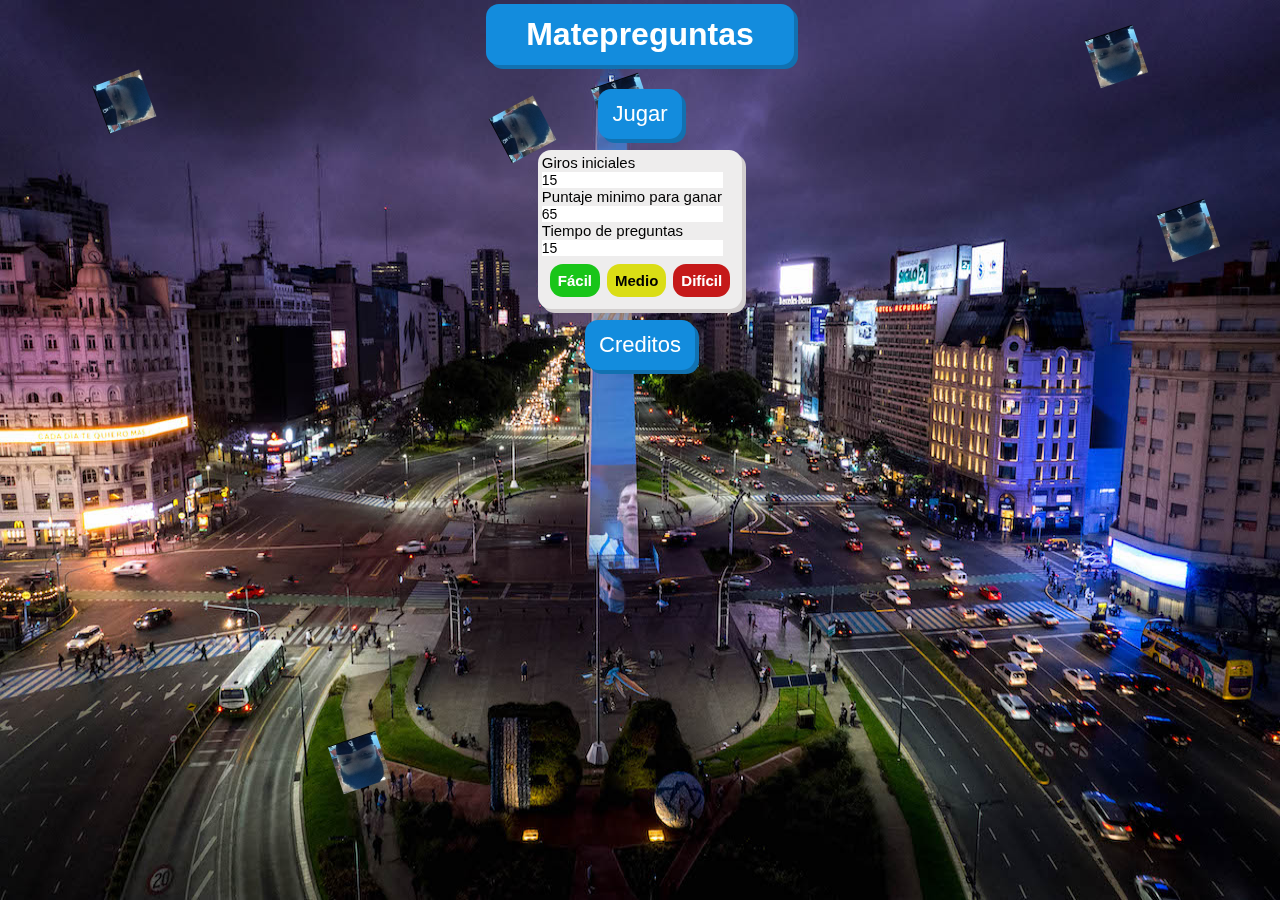
<file: index.html>
<!DOCTYPE html>
<html lang="en">
  <head>
    <meta charset="UTF-8" />
    <meta name="viewport" content="width=device-width, initial-scale=1.0" />
    <title>Matepreguntas - inicio</title>
    <link rel="stylesheet" href="./css/style.css" />
    <link rel="icon" type="image/jpg" href="./favicon.jpg" />
    <link rel="shortcut icon" type="image/jpg" href="./favicon.jpg" />
    <link rel="favicon" type="image/jpg" href="./favicon.jpg" />
    <script src="./js/Entitiy.js"></script>
  </head>
  <body>
    <img src="./img/background.jpg" alt="fondo" class="background" />
    <canvas class="background-canvas" id="backgroundCanvas"></canvas>
    <div class="title-container">
      <h1 class="title">Matepreguntas</h1>
    </div>

    <div class="play-container">
      <button class="play" onclick='window.location.replace("/Matepreguntas-reforged/roulette.html")'>
        Jugar
      </button>
    </div>

    <div class="config-container">
      <label for="spins">Giros iniciales</label>
      <input type="number" name="spins" id="spins" value="15" />

      <label for="min-score">Puntaje minimo para ganar</label>
      <input type="number" name="min-score" id="minScore" value="65" />

      <label for="min-score">Tiempo de preguntas</label>
      <input type="number" name="time" id="time" value="15" />

      <div class="presets">
        <button class="easy" id="easy">Fácil</button>
        <button class="medium" id="medium">Medio</button>
        <button class="hard" id="hard">Difícil</button>
      </div>
    </div>

    <div class="credits-container">
      <button class="credits">Creditos</button>
      <div class="creditsContent">
        <p>Codigo: Nazareno cankar</p>
        <br />
        <p>Preguntas: Jose dratman</p>
        <br />
        <p>
          Menciones honorificas: Aaron suarez, Gonzalo williams, Bautista
          farias, Daniel pittorino
        </p>
      </div>
    </div>

    <script src="./js/background.js"></script>
    <script src="./js/setProperties.js"></script>
  </body>
</html>
</file>
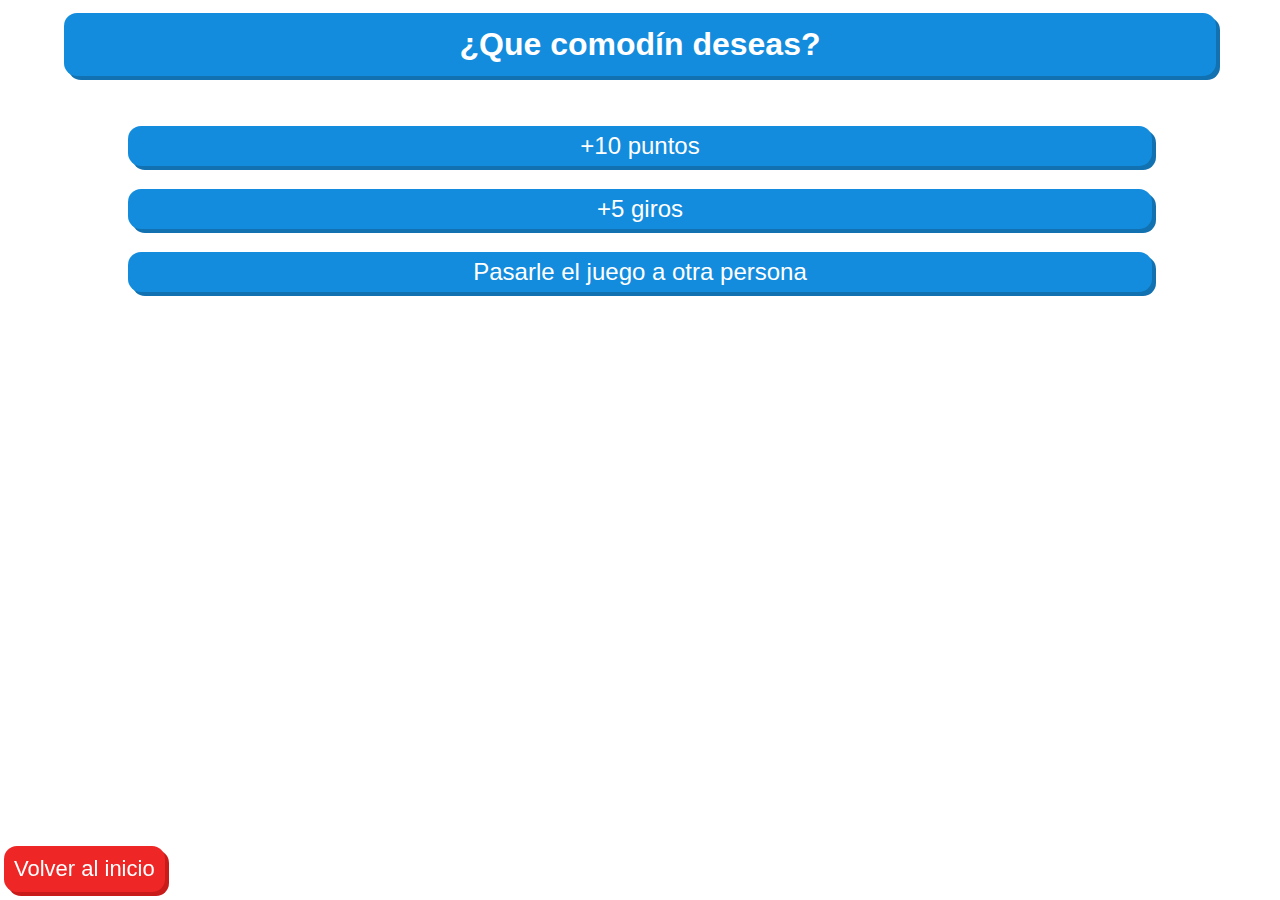
<file: c.html>
<!DOCTYPE html>
<html lang="en">
<head>
  <meta charset="UTF-8">
  <meta name="viewport" content="width=device-width, initial-scale=1.0">
  <title>Matepreguntas - preguntas</title>
  <link rel="stylesheet" href="./css/questions.css">
  <link rel="icon" type="image/jpg" href="./favicon.jpg" />
  <link rel="shortcut icon" type="image/jpg" href="./favicon.jpg" />
  <link rel="favicon" type="image/jpg" href="./favicon.jpg" />
</head>
<body>
  <h1 class="question" id="question"></h1>
  <div class="options-container" id="optionsContainer">
  </div>
  
  <button onclick="window.location.replace('/Matepreguntas-reforged')" class="goBack">Volver al inicio</button>

  <script src="./js/comodin.js"></script>
</body>
</html>
</file>
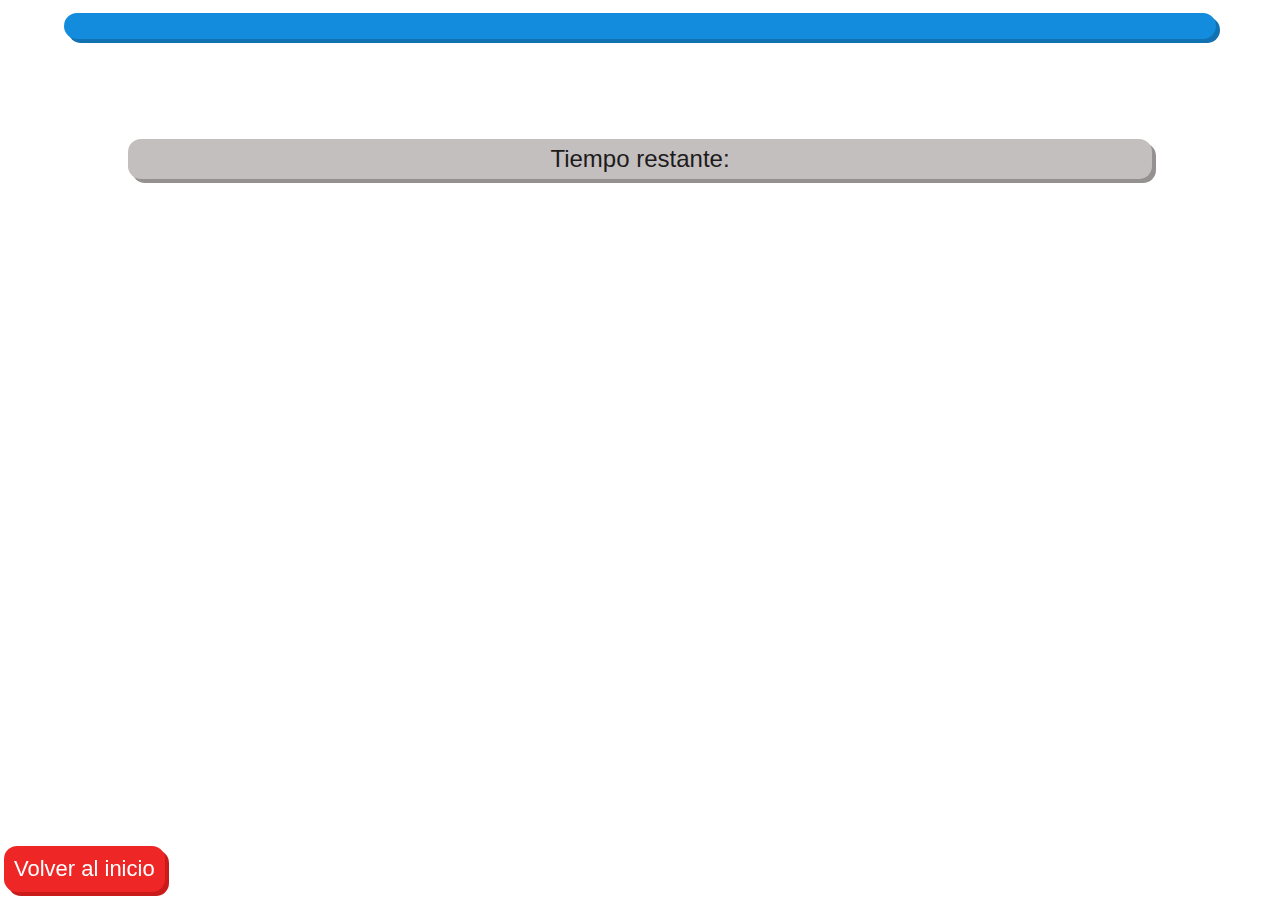
<file: questions.html>
<!DOCTYPE html>
<html lang="en">
  <head>
    <meta charset="UTF-8" />
    <meta name="viewport" content="width=device-width, initial-scale=1.0" />
    <title>Matepreguntas - preguntas</title>
    <link rel="stylesheet" href="./css/questions.css" />
    <link rel="icon" type="image/jpg" href="./favicon.jpg" />
    <link rel="shortcut icon" type="image/jpg" href="./favicon.jpg" />
    <link rel="favicon" type="image/jpg" href="./favicon.jpg" />
  </head>
  <body>
    <h1 class="question" id="question"></h1>
    <div class="options-container" id="optionsContainer"></div>
    <p class="time">Tiempo restante:</p>

    <button onclick="window.location.replace('/Matepreguntas-reforged')" class="goBack">
      Volver al inicio
    </button>

    <script src="./js/questions.js"></script>
  </body>
</html>
</file>
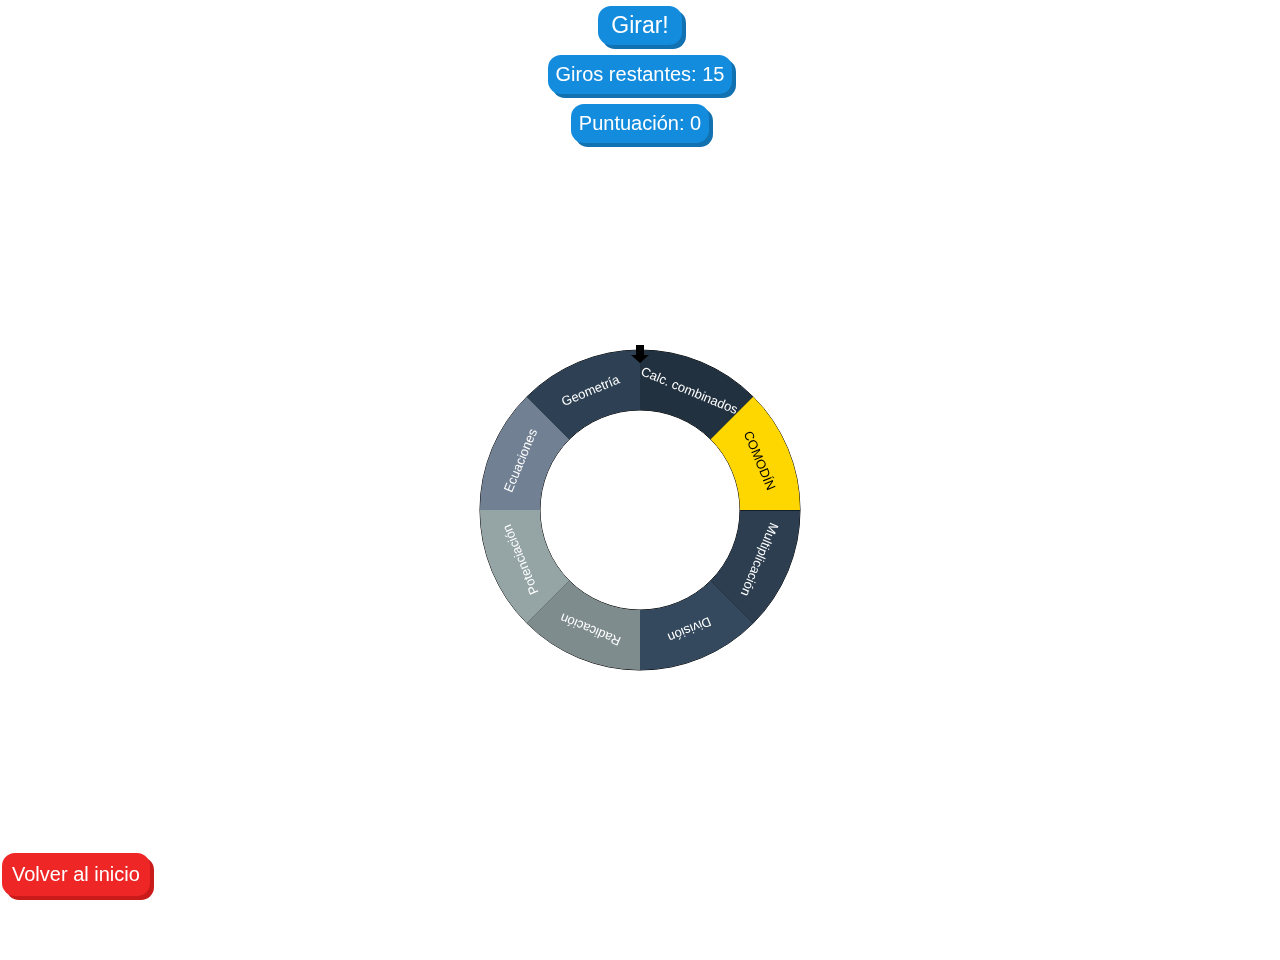
<file: roulette.html>
<!DOCTYPE html>
<html lang="en">
  <head>
    <meta charset="UTF-8" />
    <meta name="viewport" content="width=device-width, initial-scale=1.0" />
    <title>Matepreguntas - ruleta</title>
    <link rel="stylesheet" href="./css/roulette.css" />
    <link rel="icon" type="image/jpg" href="./favicon.jpg" />
    <link rel="shortcut icon" type="image/jpg" href="./favicon.jpg" />
    <link rel="favicon" type="image/jpg" href="./favicon.jpg" />
  </head>
  <body>
    <button class="spin" id="spinBtn">Girar!</button>
    <p class="spins" id="spins">Giros restantes:</p>
    <p class="score" id="score">Puntuación:</p>

    <canvas id="roulette" class="roulette"></canvas>

    <button onclick="window.location.replace('/Matepreguntas-reforged')" class="goBack">Volver al inicio</button>

    <script src="./js/roulette.js"></script>
  </body>
</html>
</file>
<file: css/style.css>
:root {
  --primary: rgb(19, 140, 221);
  --shadow-primary: rgb(17, 113, 177);

  --secondary: rgb(67, 26, 216);
  --shadow-secondary: rgb(47, 18, 151);
}

* {
  margin: 0;
  padding: 0;
  box-sizing: border-box;
  font-family: Arial, Helvetica, sans-serif;
  border: none;
  outline: none;
  transition: all 0.3s;
}

body {
  overflow: hidden;
}

.background-canvas {
  position: absolute;
  width: 100%;
  height: 100%;
  z-index: -1;
}

.background {
  position: absolute;
  width: 100%;
  height: 100%;
  animation: zoom infinite 20s;
  transform: scale(1);
  z-index: -2;
}

@keyframes zoom {
  0% {
    transform: scale(1);
  }

  50% {
    transform: scale(1.5);
  }

  100% {
    transform: scale(1);
  }
}

.title-container {
  display: flex;
  justify-content: center;
  margin-bottom: 20px;
}

.title {
  width: min-content;
  height: min-content;
  padding: 12px 40px;
  margin: 4px;
  border-radius: 13px;
  background-color: var(--primary);
  box-shadow: 4px 4px var(--shadow-primary);
  color: white;
}

.play-container, .credits-container {
  display: flex;
  align-items: center;
  flex-direction: column;
}

.play, .credits {
  background-color: var(--primary);
  box-shadow: 4px 4px var(--shadow-primary);
  color: white;
  font-size: 22px;
  width: min-content;
  height: min-content;
  padding: 12px 14px;
  border-radius: 13px;
  cursor: pointer;
}

.play:hover, .credits:hover {
  background-color: var(--secondary);
  box-shadow: 4px 4px var(--shadow-secondary);
  color: white;
}

.credits {
  margin-bottom: 8px;
}

.credits:hover + .creditsContent {
  transform: scale(1) rotate(360deg);
  opacity: 1;
}

.creditsContent {
  background-color: var(--primary);
  color: white;
  opacity: 0;
  transform: scale(0);
  z-index: -1;
  transition: all 0.5s;
  width: 400px;
  word-wrap: break-word;
  padding: 13px;
  border-radius: 13px;
}

.creditsContent > p {
  font-size: 15px;
}

.config-container {
  display: block;
  margin: 11px auto;
  border-radius: 13px;
  padding: 4px;
  font-size: 15px;
  background-color: rgb(238, 237, 237);
  box-shadow:4px 4px rgb(209, 205, 205);
  width: min-content;
}

.config-container > input {
  font-size: 14px;
}

.presets {
  margin: 8px;
  display: flex;
  flex-direction: row;
  gap: 7px;
}

.presets > button{
  font-size: 15px;
  padding: 8px;
  border-radius: 13px;
  cursor: pointer;
  font-weight: bold;
}

.easy, .hard {
  color: white;
}

.easy {
  background-color: rgb(25, 197, 25);
}

.medium {
  color: black;
  background-color: rgb(218, 221, 21);
}

.hard {
  background-color: rgb(197, 25, 25);
}
</file>
<file: css/questions.css>
:root {
  --primary: rgb(19, 140, 221);
  --shadow-primary: rgb(17, 113, 177);

  --secondary: rgb(67, 26, 216);
  --shadow-secondary: rgb(47, 18, 151);
}

* {
  margin: 0;
  padding: 0;
  box-sizing: border-box;
  font-family: Arial, Helvetica, sans-serif;
  border: none;
  outline: none;
  transition: all 0.1s;
}

.question {
  background-color: var(--primary);
  box-shadow: 4px 4px var(--shadow-primary);
  color: white;
  max-width: 90%;
  display: block;
  margin: 13px auto;
  margin-bottom: 50px;
  padding: 13px;
  border-radius: 13px;
  text-align: center;
  word-wrap: break-word;
}

.options-container {
  display: flex;
  flex-direction: column;
  gap: 23px;
}

.option {
  display: block;
  margin: 0 auto;
  font-size: 24px;
  width: 80%;
  padding: 6px;
  background-color: var(--primary);
  box-shadow: 4px 4px var(--shadow-primary);
  color: white;
  word-wrap: break-word;
  border-radius: 13px;
  cursor: pointer;
}

.goBack {
  background-color: rgb(238, 38, 38);
  box-shadow: 4px 4px rgb(202, 27, 27);

  color: white;
  font-size: 22px;
  padding: 10px;
  border-radius: 13px;
  position: fixed;
  bottom: 0;
  left: 0;
  margin: 8px 4px;
  cursor: pointer;
}

.goBack:hover {
  background-color: rgb(187, 27, 27);
  box-shadow: 4px 4px rgb(141, 7, 7);
}

.time {
  display: block;
  margin: 0 auto;
  font-size: 24px;
  width: 80%;
  padding: 6px;
  background-color: #c4bfbf;
  box-shadow: 4px 4px #969191;
  color: rgb(29, 27, 27);
  word-wrap: break-word;
  border-radius: 13px;
  cursor: pointer;
  text-align: center;
  margin-top: 50px;
}
</file>
<file: css/roulette.css>
:root {
  --primary: rgb(19, 140, 221);
  --shadow-primary: rgb(17, 113, 177);

  --secondary: rgb(67, 26, 216);
  --shadow-secondary: rgb(47, 18, 151);
}

* {
  margin: 0;
  padding: 0;
  box-sizing: border-box;
  font-family: Arial, Helvetica, sans-serif;
  border: none;
  outline: none;
  transition: all 0.3s;
}

body {
  overflow: hidden;
}

.spin {
  background-color: var(--primary);
  box-shadow: 4px 4px var(--shadow-primary);
  color: white;
  padding: 6px 13px;
  border-radius: 13px;
  font-size: 23px;
  display: block;
  margin: 6px auto;
  cursor: pointer;
}

.spin:hover {
  background-color: var(--secondary);
  box-shadow: 4px 4px var(--shadow-secondary);
}


.roulette {
  position: absolute;
  width: 100%;
  height: 100%;
  top: 60px;
  left: 0;
  z-index: -1;
}

.goBack {
  background-color: rgb(238, 38, 38);
  box-shadow: 4px 4px rgb(202, 27, 27);

  color: white;
  font-size: 20px;
  padding: 10px;
  border-radius: 13px;
  position: fixed;
  bottom: 0;
  left: 0;
  margin: 4px 2px;
  cursor: pointer;
}

.goBack:hover {
  background-color: rgb(187, 27, 27);
  box-shadow: 4px 4px rgb(141, 7, 7);
}

.spins, .score {
  display: block;

  width: min-content;
  padding: 8px;
  margin: 10px auto;
  color: white;
  font-size: 20px;
  border-radius: 13px;
  background-color: var(--primary);
  box-shadow: 4px 4px var(--shadow-primary);
  white-space: nowrap;
  text-align: center;
}
</file>
